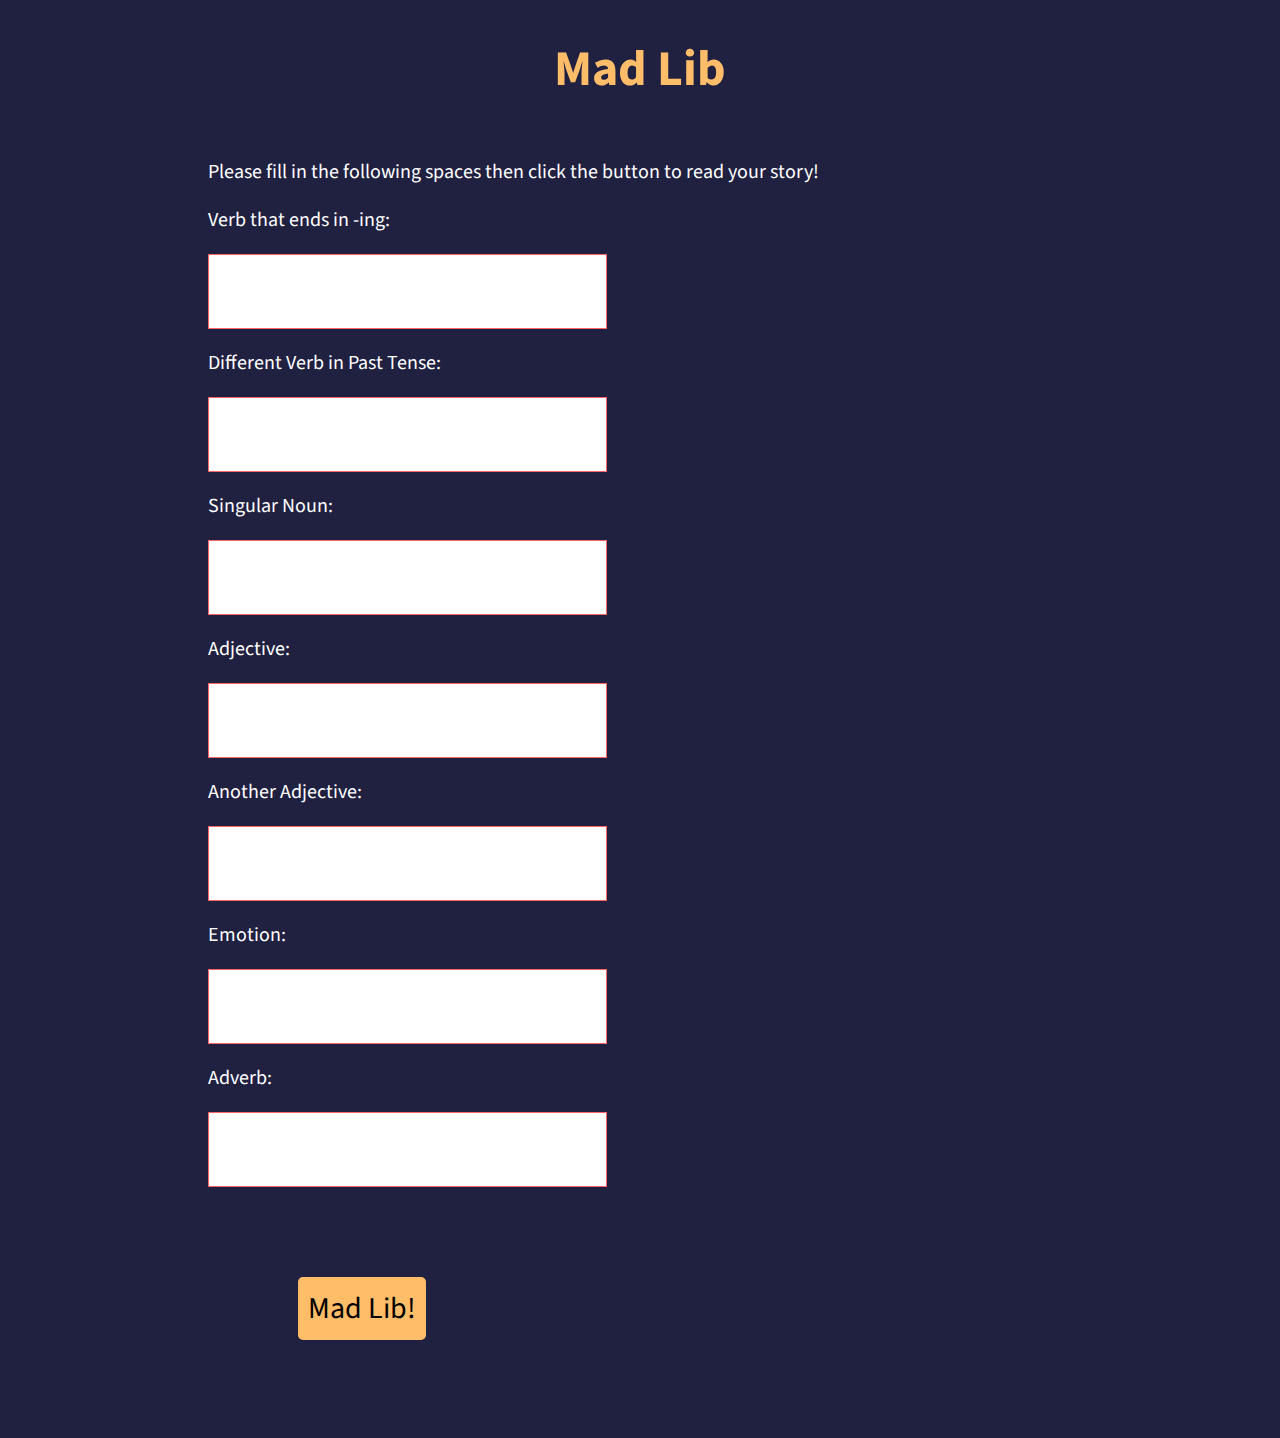
<file: index.html>
<!DOCTYPE html>
<html lang="en">
<head>
    <meta charset="UTF-8">
    <meta name="viewport" content="width=device-width, initial-scale=1.0">
    <title>Mad Lib Game</title>
    <link rel="stylesheet" type="text/css" href="style.css">
    <script src="game.js"></script>
</head>
<body>
    <header>
        <h1>Mad Lib</h1>
      </header>
      
      <div id="game">
        <div id="words">
          <p>Please fill in the following spaces then click the button to read your story!</p>
          <p>Verb that ends in -ing:</p>
          <input type="text" id="firstVerb" required></input>
          <p>Different Verb in Past Tense:</p>
          <input type="text" id="pastVerb"></input>
          <p>Singular Noun:</p>
          <input type="text" id="firstNoun"></input>
          <p>Adjective:</p>
          <input type="text" id="firstAdjective"></input>
          <p> Another Adjective:</p>
          <input type="text" id="secondAdjective"></input>
          <p>Emotion:</p>
          <input type="text" id="firstEmotion"></input>
          <p>Adverb:</p>
          <input type="text" id="firstAdverb"></input><br>
          <button onClick="madLibs()">Mad Lib!</button>
        </div>
      
        <div id="story">
      
        </div>
      </div>
</body>
</html>
</file>
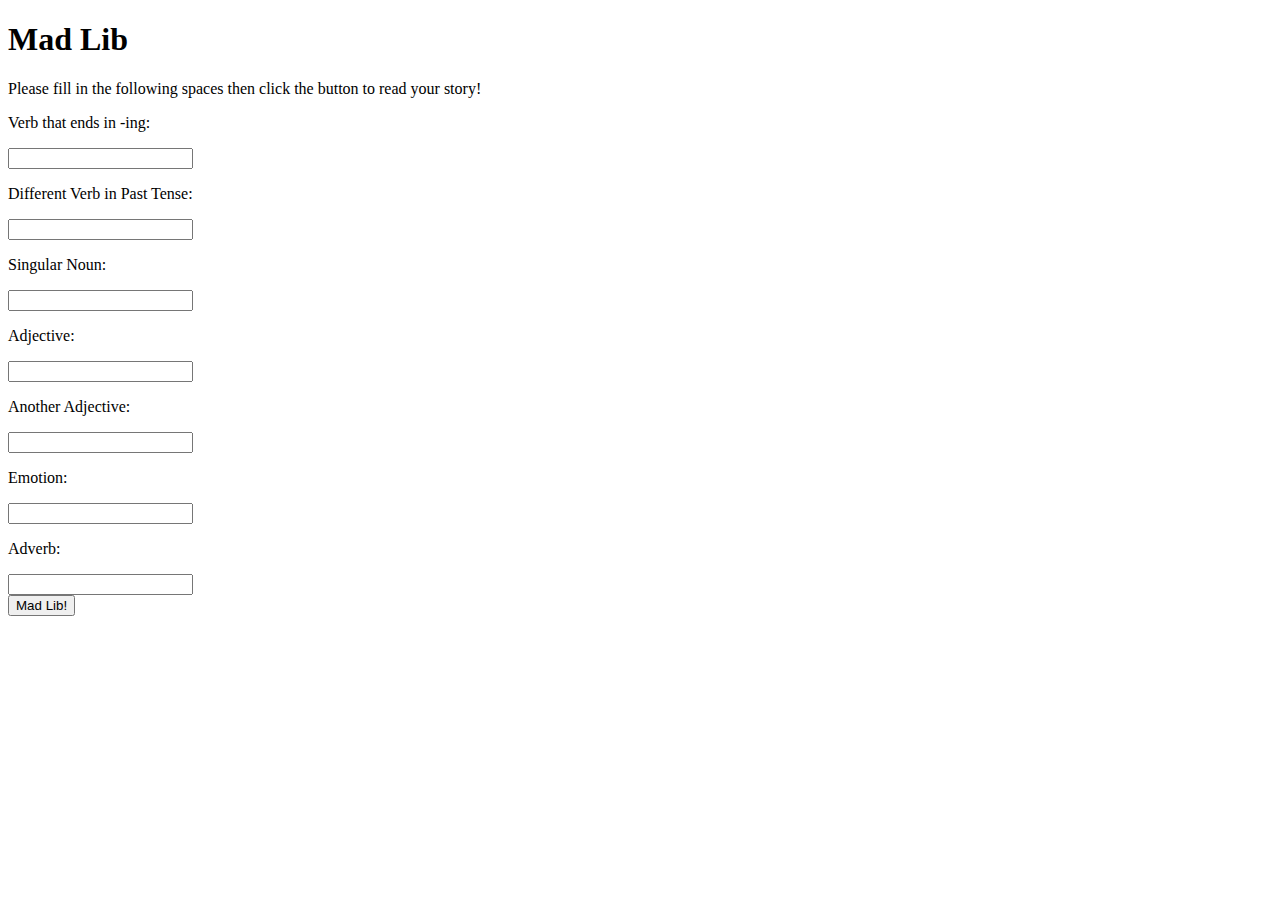
<file: .history/index_20200413180317.html>
<!DOCTYPE html>
<html lang="en">
<head>
    <meta charset="UTF-8">
    <meta name="viewport" content="width=device-width, initial-scale=1.0">
    <title>Mad Lib Game</title>
</head>
<body>
    <header>
        <h1>Mad Lib</h1>
      </header>
      
      <div id="game">
        <div id="words">
          <p>Please fill in the following spaces then click the button to read your story!</p>
          <p>Verb that ends in -ing:</p>
          <input type="text" id="firstVerb" required></input>
          <p>Different Verb in Past Tense:</p>
          <input type="text" id="pastVerb"></input>
          <p>Singular Noun:</p>
          <input type="text" id="firstNoun"></input>
          <p>Adjective:</p>
          <input type="text" id="firstAdjective"></input>
          <p> Another Adjective:</p>
          <input type="text" id="secondAdjective"></input>
          <p>Emotion:</p>
          <input type="text" id="firstEmotion"></input>
          <p>Adverb:</p>
          <input type="text" id="firstAdverb"></input><br>
          <button onClick="madLibs()">Mad Lib!</button>
        </div>
      
        <div id="story">
      
        </div>
      </div>
</body>
</html>
</file>
<file: style.css>
@import url(https://fonts.googleapis.com/css?family=Source+Sans+Pro);

@import url("https://fonts.googleapis.com/css2?family=Architects+Daughter&display=swap");

* {
  font-family: "Source Sans Pro";
}
body {
  background-color: #202040;
}
input {
  border: 1px solid #ff6363;
  color: #000;
}
header {
  text-align: center;
  margin-bottom: 2em;
  width: 100%;
}

h1 {
  color: #ffbd69;
  font-size: 50px;
}

p {
  color: #fff;
}
#story {
  line-height: 50px;
  margin: 0 10%;
}
#game {
  display: flex;
  flex-flow: row wrap;
  justify-content: center;
  font-size: 20px;
}

input {
  font-size: 30px;
  padding: 15px;
}
button {
  margin: 3em;
  padding: 10px;
  border-radius: 5px;
  background: #ffbd69;
  border: none;
  font-size: 30px;
}

.missing-word {
  text-decoration: underline;
  font-weight: bold;
  margin: 0 5px;
  text-transform: lowercase;
  background: #fff;
  padding: 5px;
  color: #202040;
  font-size: 20px;
  font-family: "Architects Daughter";
}
</file>
